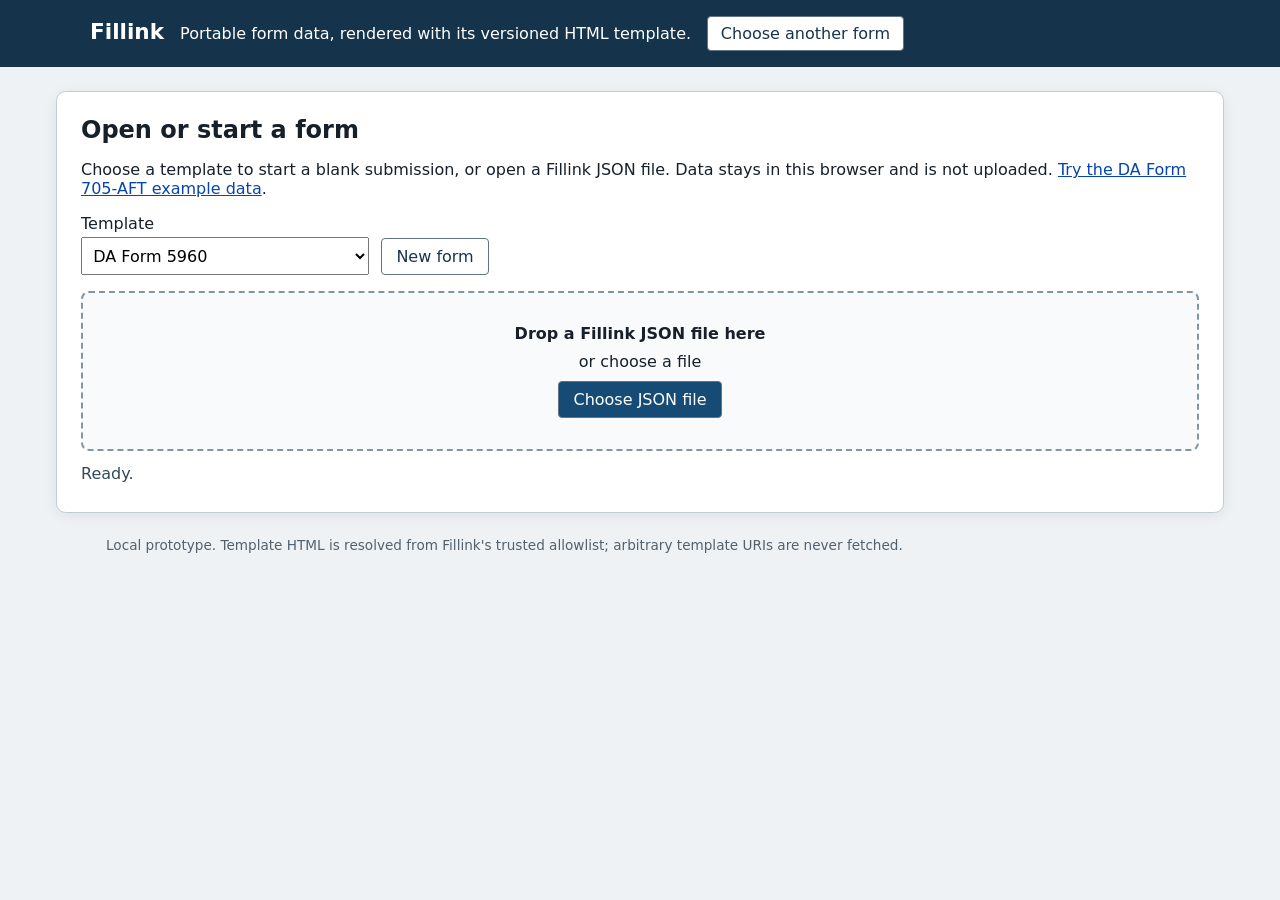
<file: app/index.html>
<!doctype html>
<html lang="en">
<head>
  <meta charset="utf-8">
  <meta name="viewport" content="width=device-width, initial-scale=1">
  <title>Fillink</title>
  <link rel="stylesheet" href="../assets/fillink-base.css">
  <link rel="stylesheet" href="app.css">
  <script defer src="app.js"></script>
</head>
<body>
  <header class="app-header">
    <a class="brand" href="./">Fillink</a>
    <p>Portable form data, rendered with its versioned HTML template.</p>
    <button id="change-template" type="button" hidden>Choose another form</button>
  </header>

  <main class="app-main">
    <section id="launcher" class="app-panel" aria-labelledby="welcome-heading">
      <h1 id="welcome-heading">Open or start a form</h1>
      <p>Choose a template to start a blank submission, or open a Fillink JSON file. Data stays in this browser and is not uploaded. <a href="?submission=../examples/da-form-705-aft.json">Try the DA Form 705-AFT example data</a>.</p>
      <div class="launch-actions">
        <label for="template-picker">Template
          <select id="template-picker"></select>
        </label>
        <button id="create-form" type="button">New form</button>
      </div>
      <label id="drop-zone" class="drop-zone" for="submission-file" tabindex="0">
        <strong>Drop a Fillink JSON file here</strong>
        <span>or choose a file</span>
        <span class="choose-file">Choose JSON file</span>
      </label>
      <input id="submission-file" type="file" accept="application/json,.json">
      <output id="app-status" role="status" aria-live="polite">Ready.</output>
    </section>

    <section id="workspace" hidden aria-label="Fillink form workspace">
      <nav id="app-toolbar" class="toolbar app-toolbar" aria-label="Submission tools"></nav>
      <p id="template-notice" class="template-notice"></p>
      <div id="template-host"></div>
    </section>
  </main>
  <footer class="app-footer">Local prototype. Template HTML is resolved from Fillink's trusted allowlist; arbitrary template URIs are never fetched.</footer>
</body>
</html>
</file>
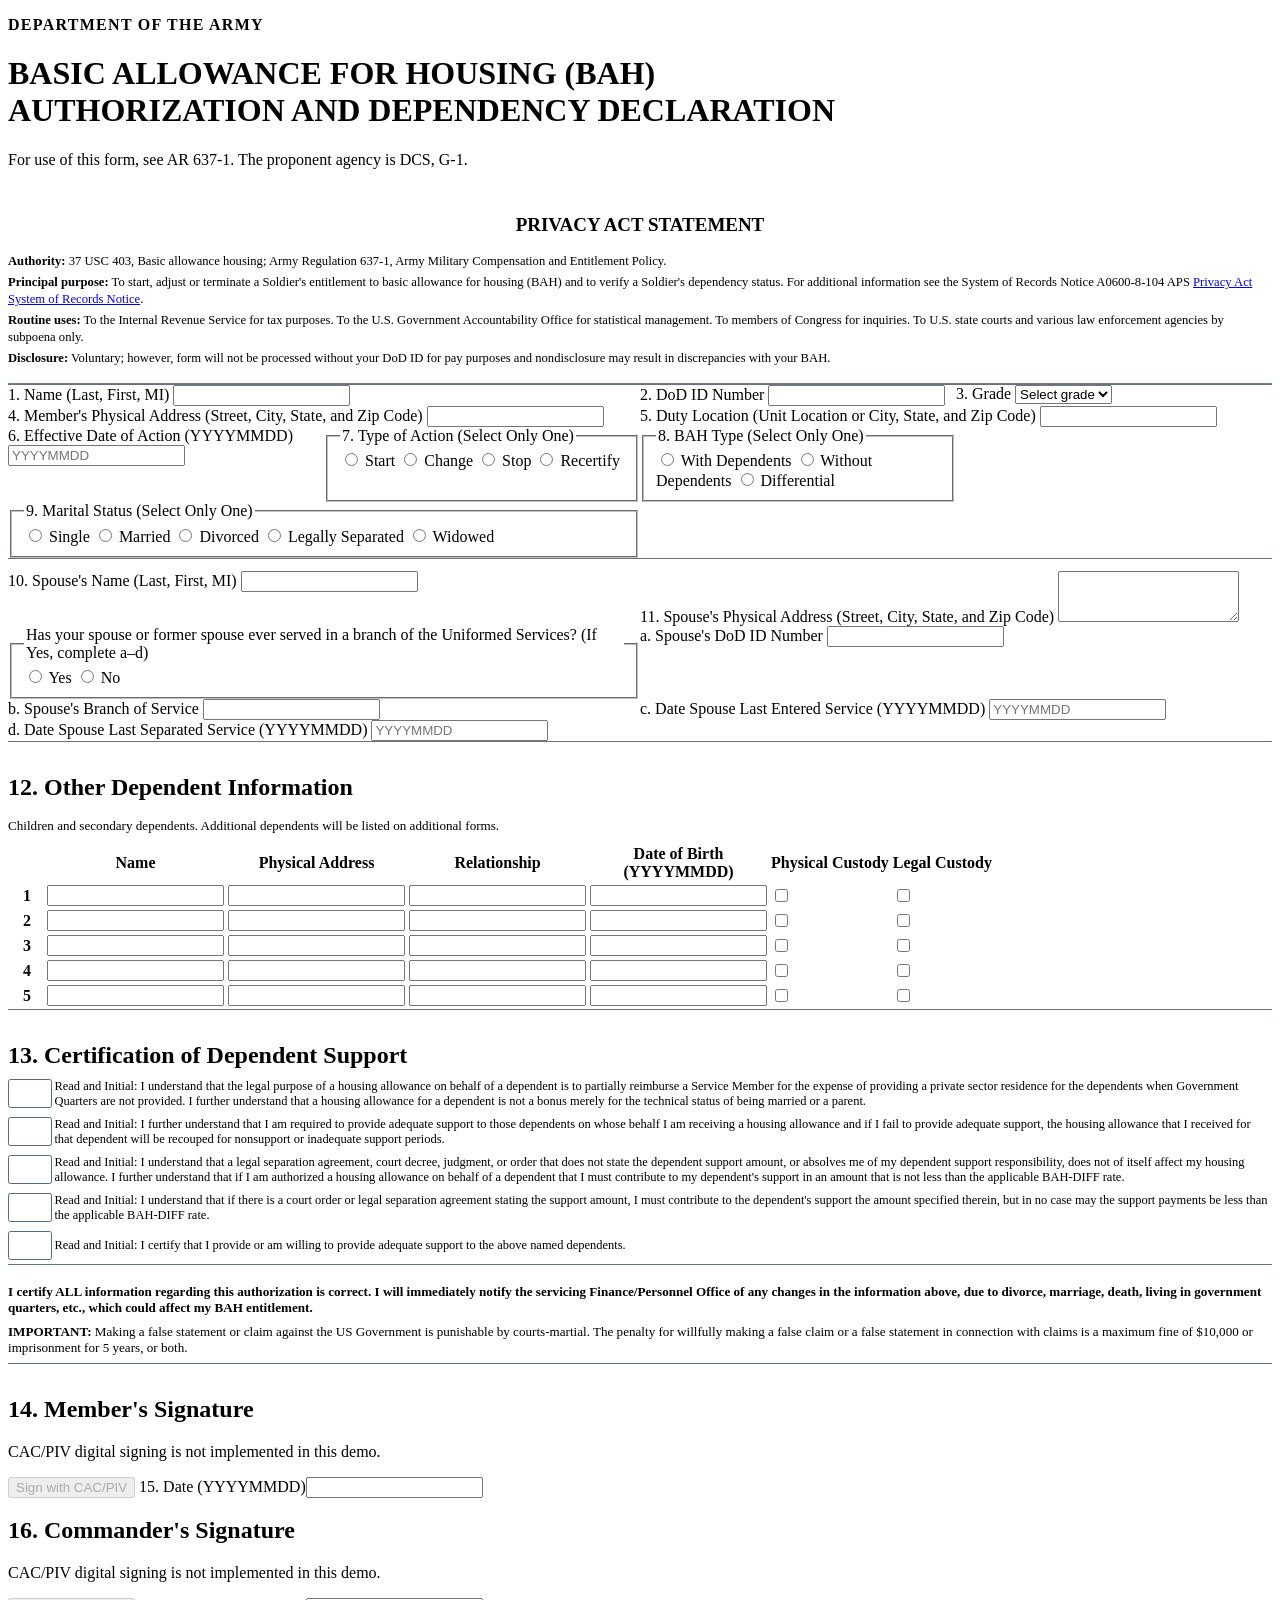
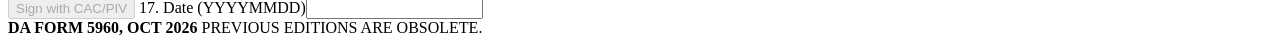
<file: templates/da-form-5960.html>
<!doctype html>
<html lang="en">
<head>
  <meta charset="utf-8">
  <meta name="viewport" content="width=device-width, initial-scale=1">
  <meta name="fillink:template-id" content="https://forms.example.org/fillink/da-form-5960">
  <meta name="fillink:template-version" content="2022-01.1">
  <meta name="fillink:form-code" content="DA5960">
  <meta name="fillink:name-path" content="member.name">
  <meta name="fillink:notice" content="Unofficial HTML recreation of DA Form 5960, JAN 2022. Use fictional data only.">
  <title>DA Form 5960 — BAH Authorization and Dependency Declaration</title>
  <style>
/* DA Form 5960-specific print and table layout. */
.form-number { font-weight: 700; letter-spacing: .08em; }
.privacy { padding: .7rem 0; border-bottom: 1px solid #727b84; font-size: .79rem; line-height: 1.35; }
.privacy h2 { text-align: center; text-transform: uppercase; }
.privacy p { margin: .25rem 0; }
.grid { display: grid; grid-template-columns: repeat(4, minmax(0, 1fr)); }
.member-grid { border-top: 1px solid #66717a; }
.span-2 { grid-column: span 2; }
.spouse-section, .dependents-section, .certification, .attestation, .signatures { padding-top: .75rem; border-top: 1px solid #66717a; }
.spouse-grid { grid-template-columns: repeat(2, minmax(0, 1fr)); }
.dependents-section > p { margin: -.2rem 0 .5rem; font-size: .82rem; }
.fillink-table tbody th { width: 2rem; text-align: center; }
.certification h2 { margin-bottom: .35rem; }
.cert-row { display: grid; grid-template-columns: 2.4rem minmax(0, 1fr); gap: .5rem; align-items: center; padding: .25rem 0; font-size: .78rem; }
.cert-row p { margin: 0; }
.cert-row .initial-field { width: 2.4rem; min-width: 2.4rem; height: 1.6rem; border: 1px solid #596a79; border-radius: .15rem; text-align: center; font: inherit; text-transform: uppercase; }
.attestation { font-size: .82rem; }
.attestation p { margin: .45rem 0; }
@media (max-width: 720px) {
  .grid, .spouse-grid { grid-template-columns: repeat(2, minmax(0, 1fr)); }
  .member-grid .span-2 { grid-column: span 2; }
  .cert-row { grid-template-columns: 2.4rem minmax(0, 1fr); }
}

@media print {
  @page { size: letter portrait; margin: .2in .25in .45in; }
  .fillink-form { font-size: 7pt; }
  .form-heading { padding-bottom: 2pt; }
  .form-heading h1 { margin: 1pt 0; font-size: 10pt; }
  .form-heading p { margin: 1pt 0; font-size: 6pt; }
  h2 { margin-bottom: 2pt; font-size: 7pt; }
  .privacy { padding: 2pt 0; font-size: 6pt; line-height: 1.08; }
  .privacy p { margin: 1pt 0; }
  .field, .choice-fieldset { padding: 2pt; font-size: 6.5pt; }
  .field input, .field textarea, .field select { padding: 1pt; font-size: 6.5pt; }
  .choice-row { gap: 2pt 5pt; padding: 1pt; }
  .spouse-section, .dependents-section, .certification, .attestation, .signatures { padding-top: 3pt; }
  .dependents-section > p { margin: 0 0 2pt; font-size: 6pt; }
  .fillink-table { font-size: 5.5pt; }
  .fillink-table th, .fillink-table td { padding: 1pt; }
  .fillink-table td input { min-width: 0; padding: 1pt; font-size: 6pt; }
  .fillink-table td input[type="checkbox"] { min-width: 9pt; width: 9pt; height: 9pt; margin: 0 auto; }
  .cert-row { grid-template-columns: 20pt minmax(0, 1fr); gap: 3pt; padding: 1pt 0; font-size: 5.5pt; line-height: 1.05; }
  .cert-row .initial-field { width: 20pt; min-width: 20pt; height: 12pt; padding: 0; }
  .attestation { font-size: 6pt; line-height: 1.1; }
  .attestation p { margin: 2pt 0; }
  .signatures { gap: 4pt; }
  .signature-block { padding: 3pt; }
  .signature-block h2 { min-height: 0; }
  .signature-status { min-height: 0; margin: 1pt 0; font-size: 5.5pt; }
  .signature-block button { display: none; }
  .signature-block label { gap: 1pt; margin-top: 2pt; font-size: 6pt; }
  .signature-block label input { padding: 1pt; }
  .form-footer { padding-top: 3pt; font-size: 6pt; }
  .privacy, .field, .choice-fieldset, .attestation, .signatures, tr { break-inside: avoid; }
}

  </style>
</head>
<body>


  <main class="fillink-main">
    <form id="fillink-form" data-fillink-form class="fillink-form" autocomplete="off">
      <header class="form-heading">
        <p class="form-number">DEPARTMENT OF THE ARMY</p>
        <h1>BASIC ALLOWANCE FOR HOUSING (BAH)<br>AUTHORIZATION AND DEPENDENCY DECLARATION</h1>
        <p>For use of this form, see AR 637-1. The proponent agency is DCS, G-1.</p>
      </header>

      <section class="privacy" aria-labelledby="privacy-heading">
        <h2 id="privacy-heading">Privacy Act Statement</h2>
        <p><b>Authority:</b> 37 USC 403, Basic allowance housing; Army Regulation 637-1, Army Military Compensation and Entitlement Policy.</p>
        <p><b>Principal purpose:</b> To start, adjust or terminate a Soldier's entitlement to basic allowance for housing (BAH) and to verify a Soldier's dependency status. For additional information see the System of Records Notice A0600-8-104 APS <a href="https://www.federalregister.gov/documents/2019/07/18/2019-15242/privacy-act-of-1974-system-of-records" rel="noopener">Privacy Act System of Records Notice</a>.</p>
        <p><b>Routine uses:</b> To the Internal Revenue Service for tax purposes. To the U.S. Government Accountability Office for statistical management. To members of Congress for inquiries. To U.S. state courts and various law enforcement agencies by subpoena only.</p>
        <p><b>Disclosure:</b> Voluntary; however, form will not be processed without your DoD ID for pay purposes and nondisclosure may result in discrepancies with your BAH.</p>
      </section>

      <section class="member-section" aria-label="Member and action information">
        <div class="grid member-grid">
          <label class="field span-2">1. Name (Last, First, MI)
            <input type="text" data-fillink="member.name" autocomplete="off">
          </label>
          <label class="field">2. DoD ID Number
            <input type="text" data-fillink="member.dodId" data-fillink-digits="10" inputmode="numeric" pattern="[0-9]{10}" maxlength="10" autocomplete="off" required title="Enter the 10-digit DoD ID without spaces or punctuation.">
          </label>
          <label class="field">3. Grade
            <select data-fillink="member.grade">
              <option value="">Select grade</option>
              <optgroup label="Officer">
                <option>O1</option><option>O2</option><option>O3</option><option>O4</option><option>O5</option><option>O6</option><option>O7</option><option>O8</option><option>O9</option><option>O10</option>
              </optgroup>
              <optgroup label="Enlisted">
                <option>E1</option><option>E2</option><option>E3</option><option>E4</option><option>E5</option><option>E6</option><option>E7</option><option>E8</option><option>E9</option>
              </optgroup>
              <optgroup label="Warrant Officer">
                <option>W1</option><option>W2</option><option>W3</option><option>W4</option><option>W5</option>
              </optgroup>
            </select>
          </label>
          <label class="field span-2">4. Member's Physical Address (Street, City, State, and Zip Code)
            <input type="text" data-fillink="member.physicalAddress" autocomplete="street-address">
          </label>
          <label class="field span-2">5. Duty Location (Unit Location or City, State, and Zip Code)
            <input type="text" data-fillink="member.dutyLocation" autocomplete="off">
          </label>
          <label class="field">6. Effective Date of Action (YYYYMMDD)
            <input type="text" data-fillink="member.effectiveDate" inputmode="numeric" pattern="[0-9]{8}" maxlength="8" placeholder="YYYYMMDD">
          </label>
          <fieldset class="choice-fieldset">
            <legend>7. Type of Action (Select Only One)</legend>
            <div class="choice-row">
              <label><input type="radio" name="actionType" value="start" data-fillink="actionType"> Start</label>
              <label><input type="radio" name="actionType" value="change" data-fillink="actionType"> Change</label>
              <label><input type="radio" name="actionType" value="stop" data-fillink="actionType"> Stop</label>
              <label><input type="radio" name="actionType" value="recertify" data-fillink="actionType"> Recertify</label>
            </div>
          </fieldset>
          <fieldset class="choice-fieldset">
            <legend>8. BAH Type (Select Only One)</legend>
            <div class="choice-row">
              <label><input type="radio" name="bahType" value="withDependents" data-fillink="bahType"> With Dependents</label>
              <label><input type="radio" name="bahType" value="withoutDependents" data-fillink="bahType"> Without Dependents</label>
              <label><input type="radio" name="bahType" value="differential" data-fillink="bahType"> Differential</label>
            </div>
          </fieldset>
          <fieldset class="choice-fieldset span-2">
            <legend>9. Marital Status (Select Only One)</legend>
            <div class="choice-row">
              <label><input type="radio" name="maritalStatus" value="single" data-fillink="maritalStatus"> Single</label>
              <label><input type="radio" name="maritalStatus" value="married" data-fillink="maritalStatus"> Married</label>
              <label><input type="radio" name="maritalStatus" value="divorced" data-fillink="maritalStatus"> Divorced</label>
              <label><input type="radio" name="maritalStatus" value="legallySeparated" data-fillink="maritalStatus"> Legally Separated</label>
              <label><input type="radio" name="maritalStatus" value="widowed" data-fillink="maritalStatus"> Widowed</label>
            </div>
          </fieldset>
        </div>
      </section>

      <section class="spouse-section" aria-label="Spouse information">
        <div class="grid spouse-grid">
          <label class="field">10. Spouse's Name (Last, First, MI)
            <input type="text" data-fillink="spouse.name" autocomplete="off">
          </label>
          <label class="field">11. Spouse's Physical Address (Street, City, State, and Zip Code)
            <textarea data-fillink="spouse.physicalAddress" rows="3" autocomplete="off"></textarea>
          </label>
          <fieldset class="choice-fieldset">
            <legend>Has your spouse or former spouse ever served in a branch of the Uniformed Services? (If Yes, complete a–d)</legend>
            <div class="choice-row">
              <label><input type="radio" name="spouse.servedUniformedServices" value="yes" data-fillink="spouse.servedUniformedServices"> Yes</label>
              <label><input type="radio" name="spouse.servedUniformedServices" value="no" data-fillink="spouse.servedUniformedServices"> No</label>
            </div>
          </fieldset>
          <label class="field">a. Spouse's DoD ID Number
            <input type="text" data-fillink="spouse.dodId" data-fillink-required-when="spouse.servedUniformedServices=yes" data-fillink-digits="10" inputmode="numeric" pattern="[0-9]{10}" maxlength="10" autocomplete="off" title="Enter the 10-digit DoD ID without spaces or punctuation.">
          </label>
          <label class="field">b. Spouse's Branch of Service
            <input type="text" data-fillink="spouse.branchOfService" autocomplete="off">
          </label>
          <label class="field">c. Date Spouse Last Entered Service (YYYYMMDD)
            <input type="text" data-fillink="spouse.lastEnteredServiceDate" inputmode="numeric" pattern="[0-9]{8}" maxlength="8" placeholder="YYYYMMDD">
          </label>
          <label class="field">d. Date Spouse Last Separated Service (YYYYMMDD)
            <input type="text" data-fillink="spouse.lastSeparatedServiceDate" inputmode="numeric" pattern="[0-9]{8}" maxlength="8" placeholder="YYYYMMDD">
          </label>
        </div>
      </section>

      <section class="dependents-section" aria-labelledby="dependents-heading">
        <h2 id="dependents-heading">12. Other Dependent Information</h2>
        <p>Children and secondary dependents. Additional dependents will be listed on additional forms.</p>
        <div class="dependent-table-wrap">
          <table class="fillink-table">
            <thead><tr><th scope="col" aria-label="Dependent number"></th><th scope="col">Name</th><th scope="col">Physical Address</th><th scope="col">Relationship</th><th scope="col">Date of Birth<br>(YYYYMMDD)</th><th scope="col">Physical Custody</th><th scope="col">Legal Custody</th></tr></thead>
            <tbody>
              <tr><th scope="row">1</th><td><input aria-label="Dependent 1 name" data-fillink="dependents.0.name"></td><td><input aria-label="Dependent 1 physical address" data-fillink="dependents.0.physicalAddress"></td><td><input aria-label="Dependent 1 relationship" data-fillink="dependents.0.relationship"></td><td><input aria-label="Dependent 1 date of birth" data-fillink="dependents.0.dateOfBirth" inputmode="numeric" pattern="[0-9]{8}" maxlength="8"></td><td class="custody-cell"><input class="custody-check" type="checkbox" aria-label="Dependent 1 has physical custody" data-fillink="dependents.0.physicalCustody"></td><td class="custody-cell"><input class="custody-check" type="checkbox" aria-label="Dependent 1 has legal custody" data-fillink="dependents.0.legalCustody"></td></tr>
              <tr><th scope="row">2</th><td><input aria-label="Dependent 2 name" data-fillink="dependents.1.name"></td><td><input aria-label="Dependent 2 physical address" data-fillink="dependents.1.physicalAddress"></td><td><input aria-label="Dependent 2 relationship" data-fillink="dependents.1.relationship"></td><td><input aria-label="Dependent 2 date of birth" data-fillink="dependents.1.dateOfBirth" inputmode="numeric" pattern="[0-9]{8}" maxlength="8"></td><td class="custody-cell"><input class="custody-check" type="checkbox" aria-label="Dependent 2 has physical custody" data-fillink="dependents.1.physicalCustody"></td><td class="custody-cell"><input class="custody-check" type="checkbox" aria-label="Dependent 2 has legal custody" data-fillink="dependents.1.legalCustody"></td></tr>
              <tr><th scope="row">3</th><td><input aria-label="Dependent 3 name" data-fillink="dependents.2.name"></td><td><input aria-label="Dependent 3 physical address" data-fillink="dependents.2.physicalAddress"></td><td><input aria-label="Dependent 3 relationship" data-fillink="dependents.2.relationship"></td><td><input aria-label="Dependent 3 date of birth" data-fillink="dependents.2.dateOfBirth" inputmode="numeric" pattern="[0-9]{8}" maxlength="8"></td><td class="custody-cell"><input class="custody-check" type="checkbox" aria-label="Dependent 3 has physical custody" data-fillink="dependents.2.physicalCustody"></td><td class="custody-cell"><input class="custody-check" type="checkbox" aria-label="Dependent 3 has legal custody" data-fillink="dependents.2.legalCustody"></td></tr>
              <tr><th scope="row">4</th><td><input aria-label="Dependent 4 name" data-fillink="dependents.3.name"></td><td><input aria-label="Dependent 4 physical address" data-fillink="dependents.3.physicalAddress"></td><td><input aria-label="Dependent 4 relationship" data-fillink="dependents.3.relationship"></td><td><input aria-label="Dependent 4 date of birth" data-fillink="dependents.3.dateOfBirth" inputmode="numeric" pattern="[0-9]{8}" maxlength="8"></td><td class="custody-cell"><input class="custody-check" type="checkbox" aria-label="Dependent 4 has physical custody" data-fillink="dependents.3.physicalCustody"></td><td class="custody-cell"><input class="custody-check" type="checkbox" aria-label="Dependent 4 has legal custody" data-fillink="dependents.3.legalCustody"></td></tr>
              <tr><th scope="row">5</th><td><input aria-label="Dependent 5 name" data-fillink="dependents.4.name"></td><td><input aria-label="Dependent 5 physical address" data-fillink="dependents.4.physicalAddress"></td><td><input aria-label="Dependent 5 relationship" data-fillink="dependents.4.relationship"></td><td><input aria-label="Dependent 5 date of birth" data-fillink="dependents.4.dateOfBirth" inputmode="numeric" pattern="[0-9]{8}" maxlength="8"></td><td class="custody-cell"><input class="custody-check" type="checkbox" aria-label="Dependent 5 has physical custody" data-fillink="dependents.4.physicalCustody"></td><td class="custody-cell"><input class="custody-check" type="checkbox" aria-label="Dependent 5 has legal custody" data-fillink="dependents.4.legalCustody"></td></tr>
            </tbody>
          </table>
        </div>
      </section>

      <section class="certification" aria-labelledby="certification-heading">
        <h2 id="certification-heading">13. Certification of Dependent Support</h2>
        <div class="cert-row"><input class="initial-field" type="text" aria-label="Initial certification 1" data-fillink="supportCertificationInitials.0" maxlength="8"><p>Read and Initial: I understand that the legal purpose of a housing allowance on behalf of a dependent is to partially reimburse a Service Member for the expense of providing a private sector residence for the dependents when Government Quarters are not provided. I further understand that a housing allowance for a dependent is not a bonus merely for the technical status of being married or a parent.</p></div>
        <div class="cert-row"><input class="initial-field" type="text" aria-label="Initial certification 2" data-fillink="supportCertificationInitials.1" maxlength="8"><p>Read and Initial: I further understand that I am required to provide adequate support to those dependents on whose behalf I am receiving a housing allowance and if I fail to provide adequate support, the housing allowance that I received for that dependent will be recouped for nonsupport or inadequate support periods.</p></div>
        <div class="cert-row"><input class="initial-field" type="text" aria-label="Initial certification 3" data-fillink="supportCertificationInitials.2" maxlength="8"><p>Read and Initial: I understand that a legal separation agreement, court decree, judgment, or order that does not state the dependent support amount, or absolves me of my dependent support responsibility, does not of itself affect my housing allowance. I further understand that if I am authorized a housing allowance on behalf of a dependent that I must contribute to my dependent's support in an amount that is not less than the applicable BAH-DIFF rate.</p></div>
        <div class="cert-row"><input class="initial-field" type="text" aria-label="Initial certification 4" data-fillink="supportCertificationInitials.3" maxlength="8"><p>Read and Initial: I understand that if there is a court order or legal separation agreement stating the support amount, I must contribute to the dependent's support the amount specified therein, but in no case may the support payments be less than the applicable BAH-DIFF rate.</p></div>
        <div class="cert-row"><input class="initial-field" type="text" aria-label="Initial certification 5" data-fillink="supportCertificationInitials.4" maxlength="8"><p>Read and Initial: I certify that I provide or am willing to provide adequate support to the above named dependents.</p></div>
      </section>

      <section class="attestation">
        <p><strong>I certify ALL information regarding this authorization is correct. I will immediately notify the servicing Finance/Personnel Office of any changes in the information above, due to divorce, marriage, death, living in government quarters, etc., which could affect my BAH entitlement.</strong></p>
        <p><strong>IMPORTANT:</strong> Making a false statement or claim against the US Government is punishable by courts-martial. The penalty for willfully making a false claim or a false statement in connection with claims is a maximum fine of $10,000 or imprisonment for 5 years, or both.</p>
      </section>

      <section class="signatures" aria-label="Signature blocks">
        <div class="signature-block">
          <h2>14. Member's Signature</h2>
          <p class="signature-status">CAC/PIV digital signing is not implemented in this demo.</p>
          <button type="button" disabled title="Certificate signing is not implemented">Sign with CAC/PIV</button>
          <label>15. Date (YYYYMMDD)<input type="text" data-fillink="memberSignatureDate" inputmode="numeric" pattern="[0-9]{8}" maxlength="8"></label>
        </div>
        <div class="signature-block">
          <h2>16. Commander's Signature</h2>
          <p class="signature-status">CAC/PIV digital signing is not implemented in this demo.</p>
          <button type="button" disabled title="Certificate signing is not implemented">Sign with CAC/PIV</button>
          <label>17. Date (YYYYMMDD)<input type="text" data-fillink="commanderSignatureDate" inputmode="numeric" pattern="[0-9]{8}" maxlength="8"></label>
        </div>
      </section>

      <footer class="form-footer">
        <strong>DA FORM 5960, OCT 2026</strong>
        <span>PREVIOUS EDITIONS ARE OBSOLETE.</span>
      </footer>
    </form>
  </main>
</body>
</html>
</file>
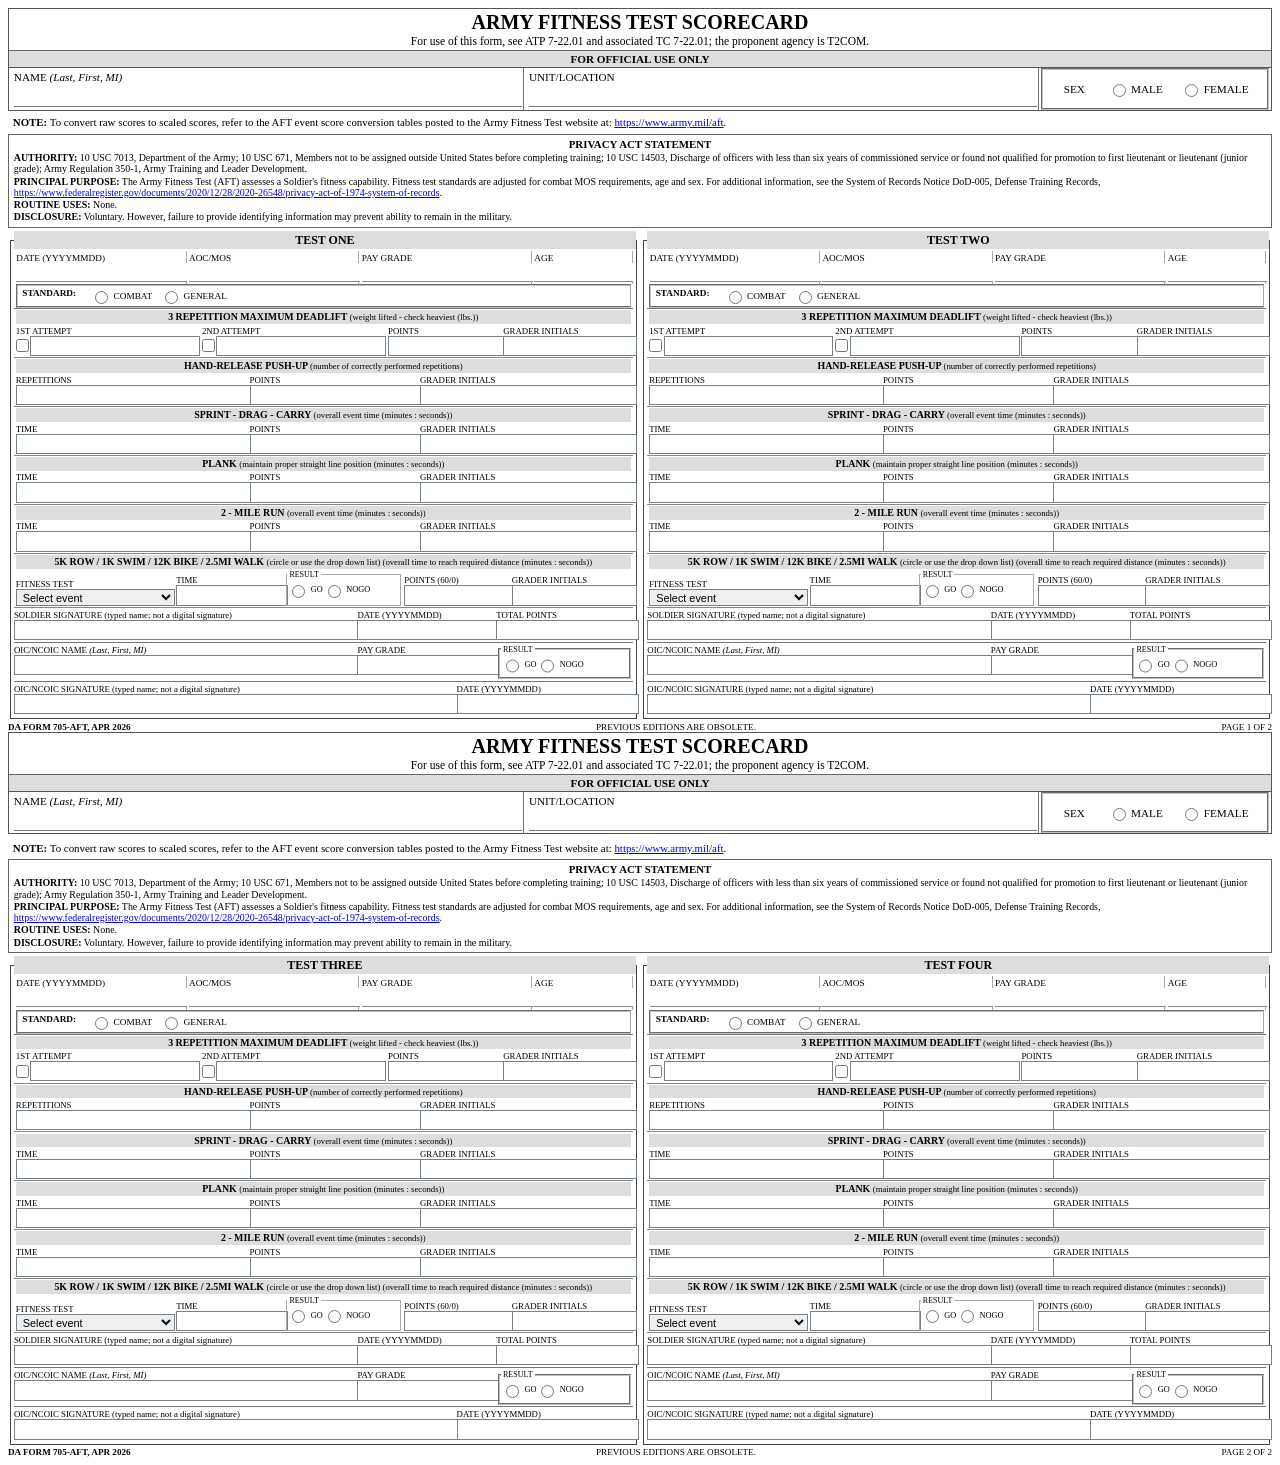
<file: templates/da-form-705-aft.html>
<!doctype html>
<html lang="en">
<head>
  <meta charset="utf-8">
  <meta name="viewport" content="width=device-width, initial-scale=1">
  <meta name="fillink:template-id" content="https://forms.example.org/fillink/da-form-705-aft">
  <meta name="fillink:template-version" content="2026-04.1">
  <meta name="fillink:form-code" content="DA705AFT">
  <meta name="fillink:name-path" content="soldier.name">
  <meta name="fillink:notice" content="Unofficial HTML conversion of DA Form 705-AFT, APR 2026. Use fictional data only.">
  <meta name="fillink:legacy-paths" content="tests.*.deadlift.graderNameTyped;tests.*.pushUp.graderNameTyped;tests.*.sprintDragCarry.graderNameTyped;tests.*.plank.graderNameTyped;tests.*.twoMileRun.graderNameTyped;tests.*.alternateCardio.graderNameTyped">
  <title>DA Form 705-AFT — Army Fitness Test Scorecard</title>
  <style>
/* DA Form 705-AFT scorecard layout. */
.scorecard-heading { text-align: center; border: 1px solid #555; }
.scorecard-heading h1 { margin: .12rem 0 .08rem; font-size: 1.25rem; }
.scorecard-heading p { margin: .05rem 0 .2rem; font-size: .72rem; }
.official-use { padding: .12rem; border-top: 1px solid #666; background: #ddd; font-size: .7rem; font-weight: 700; }
.soldier-header { display: grid; grid-template-columns: 4fr 4fr 1.8fr; border: 1px solid #555; border-top: 0; }
.header-field { padding: .18rem .3rem; font-size: .7rem; }
.soldier-name, .soldier-unit { border-right: 1px solid #777; }
.header-field input:not([type=radio]) { display: block; width: 100%; min-height: 1.3rem; border: 0; border-bottom: 1px solid #777; border-radius: 0; }
.sex-field { display: flex; align-items: center; justify-content: space-evenly; gap: .25rem; }
.sex-field legend { float: left; margin-right: .2rem; }
.sex-field label, .standard label, .event fieldset label, .oic-row fieldset label { display: inline-flex; align-items: center; gap: .15rem; white-space: nowrap; }
.scoring-note { margin: .2rem 0; padding: .15rem .3rem; font-size: .68rem; }
.privacy { padding: .2rem .3rem; border: 1px solid #666; font-size: .62rem; line-height: 1.12; }
.privacy h2 { margin: 0 0 .12rem; text-align: center; font-size: .68rem; }
.privacy p { margin: .08rem 0; }
.test-columns { display: grid; grid-template-columns: repeat(2, minmax(0, 1fr)); gap: .18rem; margin-top: .18rem; }
.test { min-width: 0; padding: .12rem .18rem; border: 1px solid #444; }
.test > legend { width: 100%; padding: .1rem; background: #ddd; text-align: center; font-weight: 700; font-size: .75rem; }
.test-meta { display: grid; grid-template-columns: 1.2fr 1.2fr 1.2fr .7fr; border-bottom: 1px solid #777; }
.test-meta > label, .test-meta .standard { padding: .13rem .15rem; border-right: 1px solid #aaa; font-size: .58rem; }
.test-meta input:not([type=radio]) { display: block; width: 100%; min-width: 0; height: 1rem; border: 0; border-bottom: 1px solid #888; border-radius: 0; }
.standard { grid-column: 1 / -1; display: flex; gap: .5rem; padding: .1rem .15rem; }
.standard legend { float: left; margin-right: .25rem; font-weight: 700; }
.events { display: grid; grid-template-columns: 1fr; }
.event { min-width: 0; padding: .07rem .12rem; border-bottom: 1px solid #888; }
.event h3 { margin: 0; padding: .06rem .1rem; background: #ddd; text-align: center; font-size: .62rem; line-height: 1.12; }
.event h3 small { font-weight: 400; font-size: .88em; }
.event label { min-width: 0; display: block; font-size: .55rem; }
.event input:not([type=checkbox]), .event select, .test-total input, .oic-row input, .oic-sign input { display: block; width: 100%; min-width: 0; height: 1.05rem; padding: .05rem .12rem; border: 1px solid #77818a; border-radius: 0; font-size: .68rem; }
.attempt-grid, .result-grid { display: grid; grid-template-columns: 1.3fr 1.3fr .8fr .9fr; gap: .12rem; padding-top: .1rem; }
.attempt-value { display: flex; align-items: center; gap: .1rem; }
.attempt-value input[type=checkbox] { margin: 0; }
.attempt-value input:not([type=checkbox]) { flex: 1; min-width: 0; }
.result-grid { grid-template-columns: 1.1fr .8fr 1fr; }
.typed-signature { display: grid !important; grid-template-columns: max-content minmax(0, 1fr); align-items: center; gap: .2rem; margin-top: .08rem; font-size: .48rem !important; }
.typed-signature input { height: .85rem !important; }
.alternate-grid { display: grid; grid-template-columns: 1.2fr .8fr .9fr .8fr .9fr; gap: .1rem; align-items: end; padding-top: .1rem; }
.alternate-grid fieldset { min-width: 0; padding: .05rem; border: 1px solid #aaa; }
.alternate-grid legend { font-size: .5rem; }
.alternate-grid fieldset label { display: inline-flex; align-items: center; font-size: .52rem; }
.test-total, .oic-row, .oic-sign { display: grid; grid-template-columns: 2fr .8fr .8fr; gap: .15rem; padding: .12rem 0; }
.test-total label, .oic-row > label, .oic-sign label { min-width: 0; font-size: .55rem; }
.oic-row { grid-template-columns: 2fr .8fr .8fr; border-top: 1px solid #777; }
.oic-row fieldset { padding: .05rem; font-size: .52rem; }
.oic-row legend { font-size: .5rem; }
.oic-sign { grid-template-columns: 2fr .8fr; border-top: 1px solid #777; }
.form-footer { display: flex; justify-content: space-between; align-items: center; padding-top: .16rem; font-size: .57rem; }
.repeated-header { margin-bottom: .3rem; }
.is-locked input:disabled, .is-locked select:disabled { color: #111; opacity: 1; background-color: #f1f1f1; }
@media (max-width: 850px) {
  .print-page { overflow-x: auto; min-width: 760px; }
  .toolbar { position: static; }
}
@media print {
  @page { size: letter landscape; margin: .17in .2in .22in; }
  body { margin: 0; background: white; color: #111; }
  .demo-banner, .toolbar { display: none !important; }
  .fillink-main { max-width: none; margin: 0; padding: 0; }
  .fillink-form { font-size: 6pt; }
  .print-page { position: relative; width: 100%; height: 7.95in; overflow: hidden; break-after: page; page-break-after: always; break-inside: avoid; page-break-inside: avoid; }
  .print-page.page-two { break-before: page; page-break-before: always; }
  .print-page:last-child { break-after: auto; page-break-after: auto; }
  .scorecard-heading h1 { margin: 0; font-size: 10pt; }
  .scorecard-heading p { margin: 0; font-size: 5.5pt; }
  .official-use { padding: 1pt; font-size: 5.5pt; }
  .header-field { padding: 1pt 3pt; font-size: 5.5pt; }
  .header-field input:not([type=radio]) { min-height: 12pt; }
  .scoring-note { margin: 2pt 0; padding: 1pt 3pt; font-size: 5.3pt; }
  .privacy { padding: 2pt 3pt; font-size: 5.2pt; line-height: 1.05; }
  .privacy h2 { margin-bottom: 1pt; font-size: 5.8pt; }
  .privacy p { margin: 1pt 0; }
  .test-columns { gap: 3pt; margin-top: 3pt; }
  .test { padding: 1pt 2pt; }
  .test > legend { padding: 1pt; font-size: 6pt; }
  .test-meta > label, .test-meta .standard { padding: 1pt; font-size: 4.8pt; }
  .test-meta input:not([type=radio]) { height: 9pt; }
  .standard { gap: 4pt; padding: 1pt; }
  .event { padding: 1pt 2pt; }
  .event h3 { padding: 1pt; font-size: 5.1pt; line-height: 1.04; }
  .event label { font-size: 4.6pt; }
  .event input:not([type=checkbox]), .event select, .test-total input, .oic-row input, .oic-sign input { height: 9pt; padding: 0 1pt; font-size: 5.2pt; }
  .attempt-grid, .result-grid, .alternate-grid { gap: 1pt; padding-top: 1pt; }
  .attempt-value input[type=checkbox] { width: 7pt; height: 7pt; }
  .alternate-grid fieldset { padding: 0; }
  .alternate-grid legend, .alternate-grid fieldset label { font-size: 4.4pt; }
  .test-total, .oic-row, .oic-sign { gap: 2pt; padding: 2pt 0; }
  .test-total label, .oic-row > label, .oic-sign label { font-size: 4.7pt; }
  .oic-row fieldset, .oic-row legend { font-size: 4.4pt; }
  .form-footer { position: absolute; right: 0; bottom: 0; left: 0; z-index: 1; padding-top: 2pt; background: white; font-size: 5pt; }
  a { color: #111; text-decoration: none; }
  .print-page, .test, .event, .test-meta, .soldier-header, .privacy { break-inside: avoid; }
}

  </style>
</head>
<body>

  <main class="fillink-main">
    <form id="fillink-form" data-fillink-form class="fillink-form" autocomplete="off">
      <section class="print-page page-one" aria-label="Scorecard page 1">
        <header class="scorecard-heading">
          <h1>ARMY FITNESS TEST SCORECARD</h1>
          <p>For use of this form, see ATP 7-22.01 and associated TC 7-22.01; the proponent agency is T2COM.</p>
          <div class="official-use">FOR OFFICIAL USE ONLY</div>
        </header>
        <section class="soldier-header" aria-label="Soldier information">
          <label class="header-field soldier-name">NAME <i>(Last, First, MI)</i><input type="text" data-fillink="soldier.name"></label>
          <label class="header-field soldier-unit">UNIT/LOCATION<input type="text" data-fillink="soldier.unitLocation"></label>
          <fieldset class="header-field sex-field"><legend>SEX</legend>
            <label><input type="radio" name="sex" value="male" data-fillink="soldier.sex"> MALE</label>
            <label><input type="radio" name="sex" value="female" data-fillink="soldier.sex"> FEMALE</label>
          </fieldset>
        </section>
        <p class="scoring-note"><strong>NOTE:</strong> To convert raw scores to scaled scores, refer to the AFT event score conversion tables posted to the Army Fitness Test website at: <a href="https://www.army.mil/aft" rel="noopener">https://www.army.mil/aft</a>.</p>
        <section class="privacy" aria-labelledby="privacy-heading">
          <h2 id="privacy-heading">PRIVACY ACT STATEMENT</h2>
          <p><b>AUTHORITY:</b> 10 USC 7013, Department of the Army; 10 USC 671, Members not to be assigned outside United States before completing training; 10 USC 14503, Discharge of officers with less than six years of commissioned service or found not qualified for promotion to first lieutenant or lieutenant (junior grade); Army Regulation 350-1, Army Training and Leader Development.</p>
          <p><b>PRINCIPAL PURPOSE:</b> The Army Fitness Test (AFT) assesses a Soldier's fitness capability. Fitness test standards are adjusted for combat MOS requirements, age and sex. For additional information, see the System of Records Notice DoD-005, Defense Training Records, <a href="https://www.federalregister.gov/documents/2020/12/28/2020-26548/privacy-act-of-1974-system-of-records" rel="noopener">https://www.federalregister.gov/documents/2020/12/28/2020-26548/privacy-act-of-1974-system-of-records</a>.</p>
          <p><b>ROUTINE USES:</b> None.</p>
          <p><b>DISCLOSURE:</b> Voluntary. However, failure to provide identifying information may prevent ability to remain in the military.</p>
        </section>
        <div class="test-columns">
          <fieldset class="test" data-test="0"><legend>TEST ONE</legend>
            <div class="test-meta">
              <label>DATE (YYYYMMDD)<input data-fillink="tests.0.date" inputmode="numeric" pattern="[0-9]{8}" maxlength="8"></label>
              <label>AOC/MOS<input data-fillink="tests.0.aocMos"></label>
              <label>PAY GRADE<input data-fillink="tests.0.payGrade"></label>
              <label>AGE<input data-fillink="tests.0.age" inputmode="numeric" pattern="[0-9]{1,3}" maxlength="3"></label>
              <fieldset class="standard"><legend>STANDARD:</legend>
                <label><input type="radio" name="standard-0" value="combat" data-fillink="tests.0.standard"> COMBAT</label>
                <label><input type="radio" name="standard-0" value="general" data-fillink="tests.0.standard"> GENERAL</label>
              </fieldset>
            </div>
            <div class="events">
              <section class="event"><h3>3 REPETITION MAXIMUM DEADLIFT <small>(weight lifted - check heaviest (lbs.))</small></h3>
                <div class="attempt-grid">
                  <label><span>1ST ATTEMPT</span><span class="attempt-value"><input type="checkbox" aria-label="Mark first attempt" data-fillink="tests.0.deadlift.firstAttemptMarked"><input aria-label="First attempt weight in pounds" data-fillink="tests.0.deadlift.firstAttempt"></span></label>
                  <label><span>2ND ATTEMPT</span><span class="attempt-value"><input type="checkbox" aria-label="Mark second attempt" data-fillink="tests.0.deadlift.secondAttemptMarked"><input aria-label="Second attempt weight in pounds" data-fillink="tests.0.deadlift.secondAttempt"></span></label>
                  <label>POINTS<input data-fillink="tests.0.deadlift.points"></label>
                  <label>GRADER INITIALS<input data-fillink="tests.0.deadlift.graderInitials"></label>
                </div>
                
              </section>
              <section class="event"><h3>HAND-RELEASE PUSH-UP <small>(number of correctly performed repetitions)</small></h3><div class="result-grid"><label>REPETITIONS<input data-fillink="tests.0.pushUp.repetitions"></label><label>POINTS<input data-fillink="tests.0.pushUp.points"></label><label>GRADER INITIALS<input data-fillink="tests.0.pushUp.graderInitials"></label></div></section>
              <section class="event"><h3>SPRINT - DRAG - CARRY <small>(overall event time (minutes : seconds))</small></h3><div class="result-grid"><label>TIME<input data-fillink="tests.0.sprintDragCarry.time"></label><label>POINTS<input data-fillink="tests.0.sprintDragCarry.points"></label><label>GRADER INITIALS<input data-fillink="tests.0.sprintDragCarry.graderInitials"></label></div></section>
              <section class="event"><h3>PLANK <small>(maintain proper straight line position (minutes : seconds))</small></h3><div class="result-grid"><label>TIME<input data-fillink="tests.0.plank.time"></label><label>POINTS<input data-fillink="tests.0.plank.points"></label><label>GRADER INITIALS<input data-fillink="tests.0.plank.graderInitials"></label></div></section>
              <section class="event"><h3>2 - MILE RUN <small>(overall event time (minutes : seconds))</small></h3><div class="result-grid"><label>TIME<input data-fillink="tests.0.twoMileRun.time"></label><label>POINTS<input data-fillink="tests.0.twoMileRun.points"></label><label>GRADER INITIALS<input data-fillink="tests.0.twoMileRun.graderInitials"></label></div></section>
              <section class="event"><h3>5K ROW / 1K SWIM / 12K BIKE / 2.5MI WALK <small>(circle or use the drop down list) (overall time to reach required distance (minutes : seconds))</small></h3><div class="alternate-grid"><label>FITNESS TEST<select data-fillink="tests.0.alternateCardio.test"><option value="">Select event</option><option value="5K Row">5K Row</option><option value="1K Swim">1K Swim</option><option value="12K Bike">12K Bike</option><option value="2.5 MI Walk">2.5 MI Walk</option></select></label><label>TIME<input data-fillink="tests.0.alternateCardio.time"></label><fieldset><legend>RESULT</legend><label><input type="radio" name="alternate-result-0" value="go" data-fillink="tests.0.alternateCardio.result"> GO</label><label><input type="radio" name="alternate-result-0" value="nogo" data-fillink="tests.0.alternateCardio.result"> NOGO</label></fieldset><label>POINTS (60/0)<input data-fillink="tests.0.alternateCardio.points" data-fillink-derived-from="tests.0.alternateCardio.result" data-fillink-derived-map="{&quot;go&quot;:&quot;60&quot;,&quot;nogo&quot;:&quot;0&quot;}" readonly aria-readonly="true"></label><label>GRADER INITIALS<input data-fillink="tests.0.alternateCardio.graderInitials"></label></div></section>
            </div>
            <div class="test-total"><label>SOLDIER SIGNATURE (typed name; not a digital signature)<input data-fillink="tests.0.soldierNameTyped"></label><label>DATE (YYYYMMDD)<input data-fillink="tests.0.soldierSignatureDate" inputmode="numeric" pattern="[0-9]{8}" maxlength="8"></label><label>TOTAL POINTS<input data-fillink="tests.0.totalPoints"></label></div>
            <div class="oic-row"><label>OIC/NCOIC NAME <i>(Last, First, MI)</i><input data-fillink="tests.0.oicName"></label><label>PAY GRADE<input data-fillink="tests.0.oicPayGrade"></label><fieldset><legend>RESULT</legend><label><input type="radio" name="final-result-0" value="go" data-fillink="tests.0.finalResult"> GO</label><label><input type="radio" name="final-result-0" value="nogo" data-fillink="tests.0.finalResult"> NOGO</label></fieldset></div>
            <div class="oic-sign"><label>OIC/NCOIC SIGNATURE (typed name; not a digital signature)<input data-fillink="tests.0.oicNameTyped"></label><label>DATE (YYYYMMDD)<input data-fillink="tests.0.oicDate" inputmode="numeric" pattern="[0-9]{8}" maxlength="8"></label></div>
          </fieldset>

          <fieldset class="test" data-test="1"><legend>TEST TWO</legend>
            <div class="test-meta"><label>DATE (YYYYMMDD)<input data-fillink="tests.1.date" inputmode="numeric" pattern="[0-9]{8}" maxlength="8"></label><label>AOC/MOS<input data-fillink="tests.1.aocMos"></label><label>PAY GRADE<input data-fillink="tests.1.payGrade"></label><label>AGE<input data-fillink="tests.1.age" inputmode="numeric" pattern="[0-9]{1,3}" maxlength="3"></label><fieldset class="standard"><legend>STANDARD:</legend><label><input type="radio" name="standard-1" value="combat" data-fillink="tests.1.standard"> COMBAT</label><label><input type="radio" name="standard-1" value="general" data-fillink="tests.1.standard"> GENERAL</label></fieldset></div>
            <div class="events">
              <section class="event"><h3>3 REPETITION MAXIMUM DEADLIFT <small>(weight lifted - check heaviest (lbs.))</small></h3><div class="attempt-grid"><label><span>1ST ATTEMPT</span><span class="attempt-value"><input type="checkbox" aria-label="Mark first attempt" data-fillink="tests.1.deadlift.firstAttemptMarked"><input aria-label="First attempt weight in pounds" data-fillink="tests.1.deadlift.firstAttempt"></span></label><label><span>2ND ATTEMPT</span><span class="attempt-value"><input type="checkbox" aria-label="Mark second attempt" data-fillink="tests.1.deadlift.secondAttemptMarked"><input aria-label="Second attempt weight in pounds" data-fillink="tests.1.deadlift.secondAttempt"></span></label><label>POINTS<input data-fillink="tests.1.deadlift.points"></label><label>GRADER INITIALS<input data-fillink="tests.1.deadlift.graderInitials"></label></div></section>
              <section class="event"><h3>HAND-RELEASE PUSH-UP <small>(number of correctly performed repetitions)</small></h3><div class="result-grid"><label>REPETITIONS<input data-fillink="tests.1.pushUp.repetitions"></label><label>POINTS<input data-fillink="tests.1.pushUp.points"></label><label>GRADER INITIALS<input data-fillink="tests.1.pushUp.graderInitials"></label></div></section>
              <section class="event"><h3>SPRINT - DRAG - CARRY <small>(overall event time (minutes : seconds))</small></h3><div class="result-grid"><label>TIME<input data-fillink="tests.1.sprintDragCarry.time"></label><label>POINTS<input data-fillink="tests.1.sprintDragCarry.points"></label><label>GRADER INITIALS<input data-fillink="tests.1.sprintDragCarry.graderInitials"></label></div></section>
              <section class="event"><h3>PLANK <small>(maintain proper straight line position (minutes : seconds))</small></h3><div class="result-grid"><label>TIME<input data-fillink="tests.1.plank.time"></label><label>POINTS<input data-fillink="tests.1.plank.points"></label><label>GRADER INITIALS<input data-fillink="tests.1.plank.graderInitials"></label></div></section>
              <section class="event"><h3>2 - MILE RUN <small>(overall event time (minutes : seconds))</small></h3><div class="result-grid"><label>TIME<input data-fillink="tests.1.twoMileRun.time"></label><label>POINTS<input data-fillink="tests.1.twoMileRun.points"></label><label>GRADER INITIALS<input data-fillink="tests.1.twoMileRun.graderInitials"></label></div></section>
              <section class="event"><h3>5K ROW / 1K SWIM / 12K BIKE / 2.5MI WALK <small>(circle or use the drop down list) (overall time to reach required distance (minutes : seconds))</small></h3><div class="alternate-grid"><label>FITNESS TEST<select data-fillink="tests.1.alternateCardio.test"><option value="">Select event</option><option value="5K Row">5K Row</option><option value="1K Swim">1K Swim</option><option value="12K Bike">12K Bike</option><option value="2.5 MI Walk">2.5 MI Walk</option></select></label><label>TIME<input data-fillink="tests.1.alternateCardio.time"></label><fieldset><legend>RESULT</legend><label><input type="radio" name="alternate-result-1" value="go" data-fillink="tests.1.alternateCardio.result"> GO</label><label><input type="radio" name="alternate-result-1" value="nogo" data-fillink="tests.1.alternateCardio.result"> NOGO</label></fieldset><label>POINTS (60/0)<input data-fillink="tests.1.alternateCardio.points" data-fillink-derived-from="tests.1.alternateCardio.result" data-fillink-derived-map="{&quot;go&quot;:&quot;60&quot;,&quot;nogo&quot;:&quot;0&quot;}" readonly aria-readonly="true"></label><label>GRADER INITIALS<input data-fillink="tests.1.alternateCardio.graderInitials"></label></div></section>
            </div>
            <div class="test-total"><label>SOLDIER SIGNATURE (typed name; not a digital signature)<input data-fillink="tests.1.soldierNameTyped"></label><label>DATE (YYYYMMDD)<input data-fillink="tests.1.soldierSignatureDate" inputmode="numeric" pattern="[0-9]{8}" maxlength="8"></label><label>TOTAL POINTS<input data-fillink="tests.1.totalPoints"></label></div>
            <div class="oic-row"><label>OIC/NCOIC NAME <i>(Last, First, MI)</i><input data-fillink="tests.1.oicName"></label><label>PAY GRADE<input data-fillink="tests.1.oicPayGrade"></label><fieldset><legend>RESULT</legend><label><input type="radio" name="final-result-1" value="go" data-fillink="tests.1.finalResult"> GO</label><label><input type="radio" name="final-result-1" value="nogo" data-fillink="tests.1.finalResult"> NOGO</label></fieldset></div>
            <div class="oic-sign"><label>OIC/NCOIC SIGNATURE (typed name; not a digital signature)<input data-fillink="tests.1.oicNameTyped"></label><label>DATE (YYYYMMDD)<input data-fillink="tests.1.oicDate" inputmode="numeric" pattern="[0-9]{8}" maxlength="8"></label></div>
          </fieldset>
        </div>
        <footer class="form-footer"><strong>DA FORM 705-AFT, APR 2026</strong><span>PREVIOUS EDITIONS ARE OBSOLETE.</span><span>PAGE 1 OF 2</span></footer>
      </section>

      <section class="print-page page-two" aria-label="Scorecard page 2">
        <header class="scorecard-heading">
          <h1>ARMY FITNESS TEST SCORECARD</h1>
          <p>For use of this form, see ATP 7-22.01 and associated TC 7-22.01; the proponent agency is T2COM.</p>
          <div class="official-use">FOR OFFICIAL USE ONLY</div>
        </header>
        <section class="soldier-header repeated-header" aria-label="Soldier information">
          <label class="header-field soldier-name">NAME <i>(Last, First, MI)</i><input type="text" data-fillink="soldier.name"></label>
          <label class="header-field soldier-unit">UNIT/LOCATION<input type="text" data-fillink="soldier.unitLocation"></label>
          <fieldset class="header-field sex-field"><legend>SEX</legend><label><input type="radio" name="sex-copy" value="male" data-fillink="soldier.sex"> MALE</label><label><input type="radio" name="sex-copy" value="female" data-fillink="soldier.sex"> FEMALE</label></fieldset>
        </section>
        <p class="scoring-note"><strong>NOTE:</strong> To convert raw scores to scaled scores, refer to the AFT event score conversion tables posted to the Army Fitness Test website at: <a href="https://www.army.mil/aft" rel="noopener">https://www.army.mil/aft</a>.</p>
        <section class="privacy" aria-labelledby="privacy-heading-2">
          <h2 id="privacy-heading-2">PRIVACY ACT STATEMENT</h2>
          <p><b>AUTHORITY:</b> 10 USC 7013, Department of the Army; 10 USC 671, Members not to be assigned outside United States before completing training; 10 USC 14503, Discharge of officers with less than six years of commissioned service or found not qualified for promotion to first lieutenant or lieutenant (junior grade); Army Regulation 350-1, Army Training and Leader Development.</p>
          <p><b>PRINCIPAL PURPOSE:</b> The Army Fitness Test (AFT) assesses a Soldier's fitness capability. Fitness test standards are adjusted for combat MOS requirements, age and sex. For additional information, see the System of Records Notice DoD-005, Defense Training Records, <a href="https://www.federalregister.gov/documents/2020/12/28/2020-26548/privacy-act-of-1974-system-of-records" rel="noopener">https://www.federalregister.gov/documents/2020/12/28/2020-26548/privacy-act-of-1974-system-of-records</a>.</p>
          <p><b>ROUTINE USES:</b> None.</p>
          <p><b>DISCLOSURE:</b> Voluntary. However, failure to provide identifying information may prevent ability to remain in the military.</p>
        </section>
        <div class="test-columns page-two-tests">
          <fieldset class="test" data-test="2"><legend>TEST THREE</legend>
            <div class="test-meta"><label>DATE (YYYYMMDD)<input data-fillink="tests.2.date" inputmode="numeric" pattern="[0-9]{8}" maxlength="8"></label><label>AOC/MOS<input data-fillink="tests.2.aocMos"></label><label>PAY GRADE<input data-fillink="tests.2.payGrade"></label><label>AGE<input data-fillink="tests.2.age" inputmode="numeric" pattern="[0-9]{1,3}" maxlength="3"></label><fieldset class="standard"><legend>STANDARD:</legend><label><input type="radio" name="standard-2" value="combat" data-fillink="tests.2.standard"> COMBAT</label><label><input type="radio" name="standard-2" value="general" data-fillink="tests.2.standard"> GENERAL</label></fieldset></div>
            <div class="events">
              <section class="event"><h3>3 REPETITION MAXIMUM DEADLIFT <small>(weight lifted - check heaviest (lbs.))</small></h3><div class="attempt-grid"><label><span>1ST ATTEMPT</span><span class="attempt-value"><input type="checkbox" aria-label="Mark first attempt" data-fillink="tests.2.deadlift.firstAttemptMarked"><input aria-label="First attempt weight in pounds" data-fillink="tests.2.deadlift.firstAttempt"></span></label><label><span>2ND ATTEMPT</span><span class="attempt-value"><input type="checkbox" aria-label="Mark second attempt" data-fillink="tests.2.deadlift.secondAttemptMarked"><input aria-label="Second attempt weight in pounds" data-fillink="tests.2.deadlift.secondAttempt"></span></label><label>POINTS<input data-fillink="tests.2.deadlift.points"></label><label>GRADER INITIALS<input data-fillink="tests.2.deadlift.graderInitials"></label></div></section>
              <section class="event"><h3>HAND-RELEASE PUSH-UP <small>(number of correctly performed repetitions)</small></h3><div class="result-grid"><label>REPETITIONS<input data-fillink="tests.2.pushUp.repetitions"></label><label>POINTS<input data-fillink="tests.2.pushUp.points"></label><label>GRADER INITIALS<input data-fillink="tests.2.pushUp.graderInitials"></label></div></section>
              <section class="event"><h3>SPRINT - DRAG - CARRY <small>(overall event time (minutes : seconds))</small></h3><div class="result-grid"><label>TIME<input data-fillink="tests.2.sprintDragCarry.time"></label><label>POINTS<input data-fillink="tests.2.sprintDragCarry.points"></label><label>GRADER INITIALS<input data-fillink="tests.2.sprintDragCarry.graderInitials"></label></div></section>
              <section class="event"><h3>PLANK <small>(maintain proper straight line position (minutes : seconds))</small></h3><div class="result-grid"><label>TIME<input data-fillink="tests.2.plank.time"></label><label>POINTS<input data-fillink="tests.2.plank.points"></label><label>GRADER INITIALS<input data-fillink="tests.2.plank.graderInitials"></label></div></section>
              <section class="event"><h3>2 - MILE RUN <small>(overall event time (minutes : seconds))</small></h3><div class="result-grid"><label>TIME<input data-fillink="tests.2.twoMileRun.time"></label><label>POINTS<input data-fillink="tests.2.twoMileRun.points"></label><label>GRADER INITIALS<input data-fillink="tests.2.twoMileRun.graderInitials"></label></div></section>
              <section class="event"><h3>5K ROW / 1K SWIM / 12K BIKE / 2.5MI WALK <small>(circle or use the drop down list) (overall time to reach required distance (minutes : seconds))</small></h3><div class="alternate-grid"><label>FITNESS TEST<select data-fillink="tests.2.alternateCardio.test"><option value="">Select event</option><option value="5K Row">5K Row</option><option value="1K Swim">1K Swim</option><option value="12K Bike">12K Bike</option><option value="2.5 MI Walk">2.5 MI Walk</option></select></label><label>TIME<input data-fillink="tests.2.alternateCardio.time"></label><fieldset><legend>RESULT</legend><label><input type="radio" name="alternate-result-2" value="go" data-fillink="tests.2.alternateCardio.result"> GO</label><label><input type="radio" name="alternate-result-2" value="nogo" data-fillink="tests.2.alternateCardio.result"> NOGO</label></fieldset><label>POINTS (60/0)<input data-fillink="tests.2.alternateCardio.points" data-fillink-derived-from="tests.2.alternateCardio.result" data-fillink-derived-map="{&quot;go&quot;:&quot;60&quot;,&quot;nogo&quot;:&quot;0&quot;}" readonly aria-readonly="true"></label><label>GRADER INITIALS<input data-fillink="tests.2.alternateCardio.graderInitials"></label></div></section>
            </div>
            <div class="test-total"><label>SOLDIER SIGNATURE (typed name; not a digital signature)<input data-fillink="tests.2.soldierNameTyped"></label><label>DATE (YYYYMMDD)<input data-fillink="tests.2.soldierSignatureDate" inputmode="numeric" pattern="[0-9]{8}" maxlength="8"></label><label>TOTAL POINTS<input data-fillink="tests.2.totalPoints"></label></div>
            <div class="oic-row"><label>OIC/NCOIC NAME <i>(Last, First, MI)</i><input data-fillink="tests.2.oicName"></label><label>PAY GRADE<input data-fillink="tests.2.oicPayGrade"></label><fieldset><legend>RESULT</legend><label><input type="radio" name="final-result-2" value="go" data-fillink="tests.2.finalResult"> GO</label><label><input type="radio" name="final-result-2" value="nogo" data-fillink="tests.2.finalResult"> NOGO</label></fieldset></div>
            <div class="oic-sign"><label>OIC/NCOIC SIGNATURE (typed name; not a digital signature)<input data-fillink="tests.2.oicNameTyped"></label><label>DATE (YYYYMMDD)<input data-fillink="tests.2.oicDate" inputmode="numeric" pattern="[0-9]{8}" maxlength="8"></label></div>
          </fieldset>
          <fieldset class="test" data-test="3"><legend>TEST FOUR</legend>
            <div class="test-meta"><label>DATE (YYYYMMDD)<input data-fillink="tests.3.date" inputmode="numeric" pattern="[0-9]{8}" maxlength="8"></label><label>AOC/MOS<input data-fillink="tests.3.aocMos"></label><label>PAY GRADE<input data-fillink="tests.3.payGrade"></label><label>AGE<input data-fillink="tests.3.age" inputmode="numeric" pattern="[0-9]{1,3}" maxlength="3"></label><fieldset class="standard"><legend>STANDARD:</legend><label><input type="radio" name="standard-3" value="combat" data-fillink="tests.3.standard"> COMBAT</label><label><input type="radio" name="standard-3" value="general" data-fillink="tests.3.standard"> GENERAL</label></fieldset></div>
            <div class="events">
              <section class="event"><h3>3 REPETITION MAXIMUM DEADLIFT <small>(weight lifted - check heaviest (lbs.))</small></h3><div class="attempt-grid"><label><span>1ST ATTEMPT</span><span class="attempt-value"><input type="checkbox" aria-label="Mark first attempt" data-fillink="tests.3.deadlift.firstAttemptMarked"><input aria-label="First attempt weight in pounds" data-fillink="tests.3.deadlift.firstAttempt"></span></label><label><span>2ND ATTEMPT</span><span class="attempt-value"><input type="checkbox" aria-label="Mark second attempt" data-fillink="tests.3.deadlift.secondAttemptMarked"><input aria-label="Second attempt weight in pounds" data-fillink="tests.3.deadlift.secondAttempt"></span></label><label>POINTS<input data-fillink="tests.3.deadlift.points"></label><label>GRADER INITIALS<input data-fillink="tests.3.deadlift.graderInitials"></label></div></section>
              <section class="event"><h3>HAND-RELEASE PUSH-UP <small>(number of correctly performed repetitions)</small></h3><div class="result-grid"><label>REPETITIONS<input data-fillink="tests.3.pushUp.repetitions"></label><label>POINTS<input data-fillink="tests.3.pushUp.points"></label><label>GRADER INITIALS<input data-fillink="tests.3.pushUp.graderInitials"></label></div></section>
              <section class="event"><h3>SPRINT - DRAG - CARRY <small>(overall event time (minutes : seconds))</small></h3><div class="result-grid"><label>TIME<input data-fillink="tests.3.sprintDragCarry.time"></label><label>POINTS<input data-fillink="tests.3.sprintDragCarry.points"></label><label>GRADER INITIALS<input data-fillink="tests.3.sprintDragCarry.graderInitials"></label></div></section>
              <section class="event"><h3>PLANK <small>(maintain proper straight line position (minutes : seconds))</small></h3><div class="result-grid"><label>TIME<input data-fillink="tests.3.plank.time"></label><label>POINTS<input data-fillink="tests.3.plank.points"></label><label>GRADER INITIALS<input data-fillink="tests.3.plank.graderInitials"></label></div></section>
              <section class="event"><h3>2 - MILE RUN <small>(overall event time (minutes : seconds))</small></h3><div class="result-grid"><label>TIME<input data-fillink="tests.3.twoMileRun.time"></label><label>POINTS<input data-fillink="tests.3.twoMileRun.points"></label><label>GRADER INITIALS<input data-fillink="tests.3.twoMileRun.graderInitials"></label></div></section>
              <section class="event"><h3>5K ROW / 1K SWIM / 12K BIKE / 2.5MI WALK <small>(circle or use the drop down list) (overall time to reach required distance (minutes : seconds))</small></h3><div class="alternate-grid"><label>FITNESS TEST<select data-fillink="tests.3.alternateCardio.test"><option value="">Select event</option><option value="5K Row">5K Row</option><option value="1K Swim">1K Swim</option><option value="12K Bike">12K Bike</option><option value="2.5 MI Walk">2.5 MI Walk</option></select></label><label>TIME<input data-fillink="tests.3.alternateCardio.time"></label><fieldset><legend>RESULT</legend><label><input type="radio" name="alternate-result-3" value="go" data-fillink="tests.3.alternateCardio.result"> GO</label><label><input type="radio" name="alternate-result-3" value="nogo" data-fillink="tests.3.alternateCardio.result"> NOGO</label></fieldset><label>POINTS (60/0)<input data-fillink="tests.3.alternateCardio.points" data-fillink-derived-from="tests.3.alternateCardio.result" data-fillink-derived-map="{&quot;go&quot;:&quot;60&quot;,&quot;nogo&quot;:&quot;0&quot;}" readonly aria-readonly="true"></label><label>GRADER INITIALS<input data-fillink="tests.3.alternateCardio.graderInitials"></label></div></section>
            </div>
            <div class="test-total"><label>SOLDIER SIGNATURE (typed name; not a digital signature)<input data-fillink="tests.3.soldierNameTyped"></label><label>DATE (YYYYMMDD)<input data-fillink="tests.3.soldierSignatureDate" inputmode="numeric" pattern="[0-9]{8}" maxlength="8"></label><label>TOTAL POINTS<input data-fillink="tests.3.totalPoints"></label></div>
            <div class="oic-row"><label>OIC/NCOIC NAME <i>(Last, First, MI)</i><input data-fillink="tests.3.oicName"></label><label>PAY GRADE<input data-fillink="tests.3.oicPayGrade"></label><fieldset><legend>RESULT</legend><label><input type="radio" name="final-result-3" value="go" data-fillink="tests.3.finalResult"> GO</label><label><input type="radio" name="final-result-3" value="nogo" data-fillink="tests.3.finalResult"> NOGO</label></fieldset></div>
            <div class="oic-sign"><label>OIC/NCOIC SIGNATURE (typed name; not a digital signature)<input data-fillink="tests.3.oicNameTyped"></label><label>DATE (YYYYMMDD)<input data-fillink="tests.3.oicDate" inputmode="numeric" pattern="[0-9]{8}" maxlength="8"></label></div>
          </fieldset>
        </div>
        <footer class="form-footer"><strong>DA FORM 705-AFT, APR 2026</strong><span>PREVIOUS EDITIONS ARE OBSOLETE.</span><span>PAGE 2 OF 2</span></footer>
      </section>
    </form>
  </main>
</body>
</html>
</file>
<file: assets/fillink-base.css>
/* Common Fillink styling for the app and its self-contained HTML templates. */
:root {
  color-scheme: light;
  font-family: Arial, Helvetica, sans-serif;
  color: #18212b;
  background: #eef1f4;
  --fillink-ink: #18212b;
  --fillink-accent: #164b75;
  --fillink-border: #89939c;
}
* { box-sizing: border-box; }
body { margin: 0; }
.demo-banner { display: flex; gap: .75rem; align-items: baseline; padding: .7rem max(1rem, calc((100% - 1100px) / 2)); background: #15334b; color: white; font-size: .9rem; }
.toolbar { position: sticky; z-index: 2; top: 0; display: flex; flex-wrap: wrap; align-items: center; gap: .5rem; padding: .65rem max(1rem, calc((100% - 1100px) / 2)); border-bottom: 1px solid #c8d0d9; background: #fff; box-shadow: 0 2px 5px #0001; }
button, .button-label { display: inline-block; padding: .45rem .8rem; border: 1px solid #617386; border-radius: .25rem; color: #18344b; background: white; font: inherit; cursor: pointer; }
button:hover, .button-label:hover { background: #edf4fa; }
button:disabled { cursor: not-allowed; opacity: .55; }
#load-submission { position: absolute; width: 1px; height: 1px; overflow: hidden; clip: rect(0, 0, 0, 0); }
#form-status { margin-left: auto; color: #345; }
.fillink-main { max-width: 1100px; margin: 1.25rem auto 3rem; padding: 0 1rem; }
.fillink-form { padding: clamp(1rem, 3vw, 2rem); border: 1px solid #8b9299; background: white; box-shadow: 0 3px 16px #16233018; }
.fillink-form.is-locked { border-color: #9a6724; }
.form-heading { text-align: center; padding-bottom: .6rem; border-bottom: 2px solid #202830; }
.form-heading h1 { margin: .2rem 0; font-size: clamp(1.15rem, 2.5vw, 1.65rem); line-height: 1.15; }
.form-heading p { margin: .25rem 0; font-size: .85rem; }
h2 { font-size: 1rem; margin: 0 0 .5rem; }
a { color: #0645ad; }
.field, .choice-fieldset { min-width: 0; margin: 0; padding: .45rem; border: 1px solid #9da5ac; font-size: .82rem; }
.field { display: flex; flex-direction: column; gap: .28rem; }
.field input, .field textarea, .field select { width: 100%; min-width: 0; border: 0; border-bottom: 1px solid #73808b; padding: .25rem .15rem; color: inherit; background: transparent; font: inherit; }
.field input:focus, .field textarea:focus, .field select:focus, .fillink-table input:focus { outline: 2px solid #3578b5; outline-offset: 1px; }
.choice-fieldset { display: flex; flex-direction: column; }
.choice-fieldset legend { padding: 0 .2rem; }
.choice-row { display: flex; flex-wrap: wrap; gap: .5rem .9rem; align-items: center; padding: .25rem; }
.choice-row label { display: inline-flex; align-items: center; gap: .22rem; white-space: nowrap; }
.choice-row input { margin: 0; accent-color: var(--fillink-accent); }
.fillink-table-wrap { overflow-x: auto; }
.fillink-table { width: 100%; border-collapse: collapse; font-size: .78rem; }
.fillink-table th, .fillink-table td { border: 1px solid var(--fillink-border); padding: .25rem; }
.fillink-table thead th { text-align: center; font-weight: 600; }
.fillink-table td input { width: 100%; min-width: 5rem; border: 0; padding: .3rem .15rem; font: inherit; }
.fillink-table td input[type="checkbox"] { display: block; width: 1rem; min-width: 1rem; height: 1rem; margin: .25rem auto; padding: 0; accent-color: var(--fillink-accent); }
.signatures { display: grid; grid-template-columns: 1fr 1fr; gap: 1rem; }
.signature-block { min-width: 0; padding: .6rem; border: 1px solid var(--fillink-border); }
.signature-block h2 { min-height: 2.2rem; }
.signature-status { min-height: 2.5rem; color: #7b3e00; font-size: .82rem; }
.signature-block label { display: flex; flex-direction: column; gap: .2rem; margin-top: .6rem; font-size: .82rem; }
.signature-block label input { padding: .35rem; border: 0; border-bottom: 1px solid #445; font: inherit; }
.form-footer { display: flex; justify-content: space-between; gap: .5rem; padding-top: .6rem; font-size: .75rem; }
@media (max-width: 720px) {
  .signatures { grid-template-columns: 1fr; }
  .form-footer { flex-wrap: wrap; }
}
@media print {
  :root { background: white; }
  .demo-banner, .toolbar { display: none !important; }
  .fillink-main { max-width: none; margin: 0; padding: 0; }
  .fillink-form { padding: 0; border: 0; box-shadow: none; }
  .form-footer { position: fixed; right: 0; bottom: 0; left: 0; z-index: 10; background: white; }
  input, textarea, select { print-color-adjust: exact; }
  @page { size: letter portrait; margin: .4in; }
}
</file>
<file: app/app.css>
* { box-sizing: border-box; }
:root { font-family: system-ui, Arial, sans-serif; color: #17202a; background: #eef2f5; }
body { margin: 0; }
.app-header { display: flex; align-items: baseline; gap: 1rem; padding: 1rem max(1.25rem, calc((100% - 1100px) / 2)); background: #15334b; color: white; }
.app-header p { margin: .25rem 0; }
.brand { color: white; font-size: 1.35rem; font-weight: 700; text-decoration: none; }
.app-main { max-width: 1200px; margin: 1.5rem auto; padding: 0 1rem; }
.app-panel { padding: 1.5rem; border: 1px solid #c2ccd5; border-radius: .6rem; background: white; box-shadow: 0 3px 14px #16233012; }
.app-panel h1 { margin: 0 0 .5rem; }
.launch-actions { display: flex; align-items: end; gap: .75rem; margin: 1rem 0; }
.launch-actions label { display: flex; flex-direction: column; gap: .25rem; }
.launch-actions select { min-width: 18rem; padding: .45rem; font: inherit; }
.app-panel button, .app-toolbar button, .choose-file { padding: .5rem .9rem; border: 1px solid #617386; border-radius: .25rem; color: #18344b; background: white; font: inherit; cursor: pointer; }
.app-panel button:hover, .app-toolbar button:hover { background: #edf4fa; }
.drop-zone { display: flex; min-height: 10rem; flex-direction: column; justify-content: center; align-items: center; gap: .6rem; margin-top: 1rem; border: 2px dashed #8295a5; border-radius: .5rem; background: #f8fafc; text-align: center; cursor: pointer; }
.drop-zone:focus, .drop-zone.drag-over { outline: 3px solid #3578b5; outline-offset: 2px; background: #edf5fb; }
.choose-file { color: white; background: #164b75; }
#submission-file { position: absolute; width: 1px; height: 1px; overflow: hidden; clip: rect(0, 0, 0, 0); }
#app-status { display: block; min-height: 1.5em; margin-top: .8rem; color: #33485b; }
.app-toolbar { display: flex; flex-wrap: wrap; align-items: center; gap: .5rem; padding: .65rem; border-bottom: 1px solid #c8d0d9; background: white; }
.app-toolbar output { margin-left: auto; color: #345; }
#load-submission { position: absolute; width: 1px; height: 1px; overflow: hidden; clip: rect(0, 0, 0, 0); }
.button-label { display: inline-block; padding: .45rem .8rem; border: 1px solid #617386; border-radius: .25rem; color: #18344b; background: white; font: inherit; cursor: pointer; }
#template-host { background: white; }
#template-host > .fillink-template { min-height: 4rem; }
.template-notice { margin: .5rem 0; padding: .5rem .75rem; border-left: 3px solid #9a6724; color: #59421f; background: #fff8e8; font-size: .85rem; }
.app-footer { max-width: 1100px; margin: 1rem auto; padding: 0 1rem; color: #52616e; font-size: .85rem; }
@media print {
  .app-header, #launcher, .app-toolbar, .app-footer { display: none !important; }
  .app-main { max-width: none; margin: 0; padding: 0; }
}
@media (max-width: 700px) {
  .app-header { display: block; }
  .app-main { margin: .75rem auto; padding: 0 .5rem; }
  .app-panel { padding: 1rem; }
  .launch-actions { align-items: stretch; flex-direction: column; }
  .launch-actions select { min-width: 0; }
  .app-toolbar output { margin-left: 0; width: 100%; }
}
</file>
